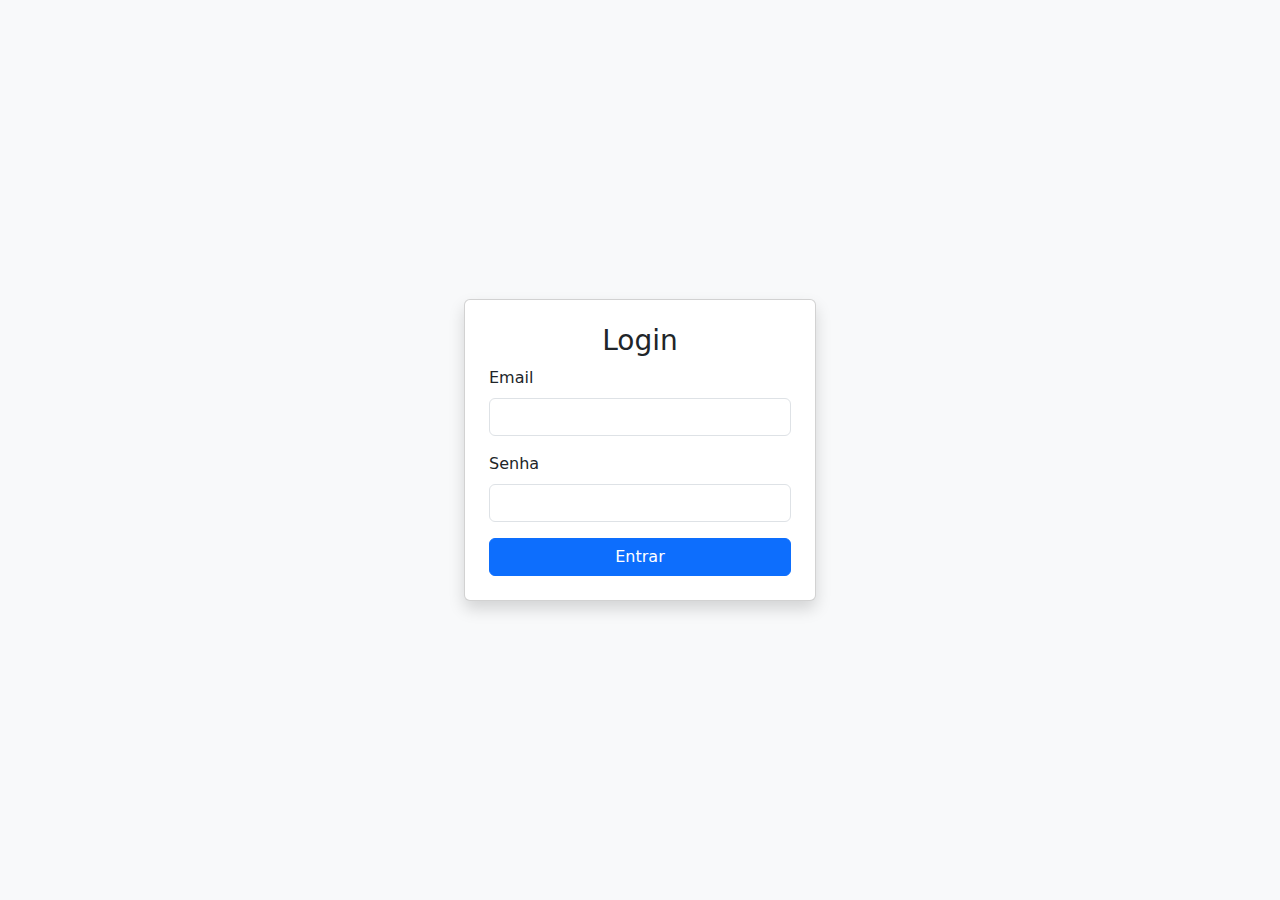
<file: index.html>
<!DOCTYPE html>
<html lang="pt-br">
<head>
  <meta charset="UTF-8">
  <title>Login - Biblioteca</title>
  <link href="https://cdn.jsdelivr.net/npm/bootstrap@5.3.3/dist/css/bootstrap.min.css" rel="stylesheet">
</head>
<body class="bg-light d-flex align-items-center justify-content-center vh-100">
  <div class="card p-4 shadow" style="width: 22rem;">
    <h3 class="text-center">Login</h3>
    <form action="#" method="POST">
      <div class="mb-3">
        <label for="email" class="form-label">Email</label>
        <input type="email" class="form-control" name="email" required>
      </div>
      <div class="mb-3">
        <label for="senha" class="form-label">Senha</label>
        <input type="password" class="form-control" name="senha" required>
      </div>
      <div class="d-grid">
        <button type="submit" class="btn btn-primary">Entrar</button>
      </div>
    </form>
    <p id="erroLogin" class="text-danger mt-3 text-center" style="display: none;">Email ou senha inválidos.</p>
  </div>

  <script>
    document.querySelector('form').addEventListener('submit', function (e) {
      e.preventDefault();
      const email = e.target.email.value;
      const senha = e.target.senha.value;

      if (email === 'admin@biblioteca.com' && senha === '12345') {
        localStorage.setItem('usuarioLogado', 'true');
        window.location.href = 'home.html';
      } else {
        document.getElementById('erroLogin').style.display = 'block';
      }
    });
  </script>
</body>
</html>
</file>
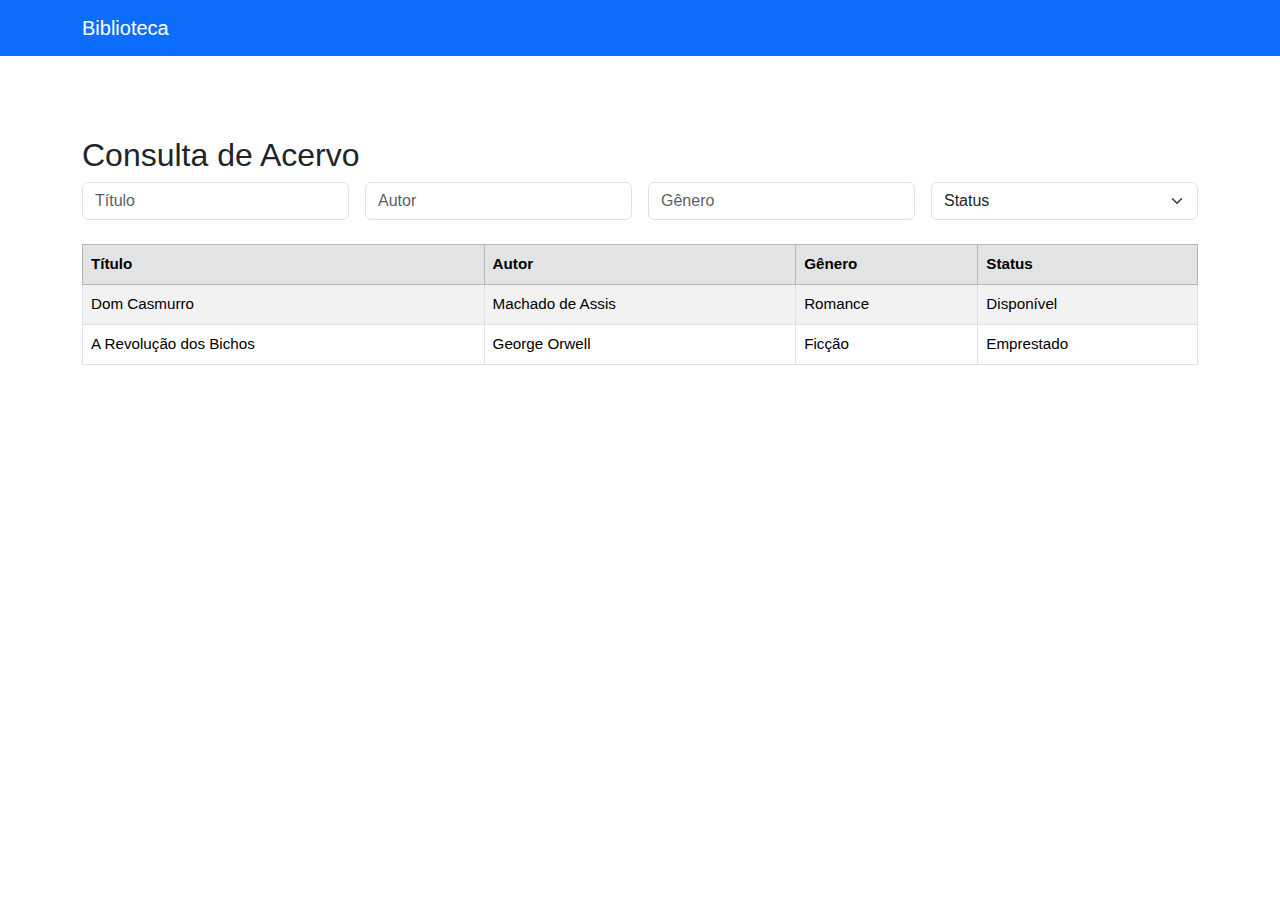
<file: acervo/Acervo.html>
<!-- acervo/consultar.html (Consulta de Acervo) -->
<!DOCTYPE html>
<html lang="pt-br">
<head>
  <meta charset="UTF-8">
  <title>Consulta de Acervo</title>
  <link href="https://cdn.jsdelivr.net/npm/bootstrap@5.3.3/dist/css/bootstrap.min.css" rel="stylesheet">
  <link rel="stylesheet" href="../css/estetica.css">

</head>
<body>
  <nav class="navbar navbar-expand-lg navbar-dark bg-primary">
    <div class="container">
      <a class="navbar-brand" href="../home.html">Biblioteca</a>
    </div>
  </nav>

  <div class="container py-5">
    <h2>Consulta de Acervo</h2>
    <form class="row g-3 mb-4">
      <div class="col-md-3">
        <input type="text" class="form-control" placeholder="Título">
      </div>
      <div class="col-md-3">
        <input type="text" class="form-control" placeholder="Autor">
      </div>
      <div class="col-md-3">
        <input type="text" class="form-control" placeholder="Gênero">
      </div>
      <div class="col-md-3">
        <select class="form-select">
          <option selected>Status</option>
          <option value="disponivel">Disponível</option>
          <option value="emprestado">Emprestado</option>
        </select>
      </div>
    </form>

    <table class="table table-bordered table-striped">
      <thead class="table-secondary">
        <tr>
          <th>Título</th>
          <th>Autor</th>
          <th>Gênero</th>
          <th>Status</th>
        </tr>
      </thead>
      <tbody>
        <tr>
          <td>Dom Casmurro</td>
          <td>Machado de Assis</td>
          <td>Romance</td>
          <td>Disponível</td>
        </tr>
        <tr>
          <td>A Revolução dos Bichos</td>
          <td>George Orwell</td>
          <td>Ficção</td>
          <td>Emprestado</td>
        </tr>
      </tbody>
    </table>
  </div>
</body>
</html>
</file>
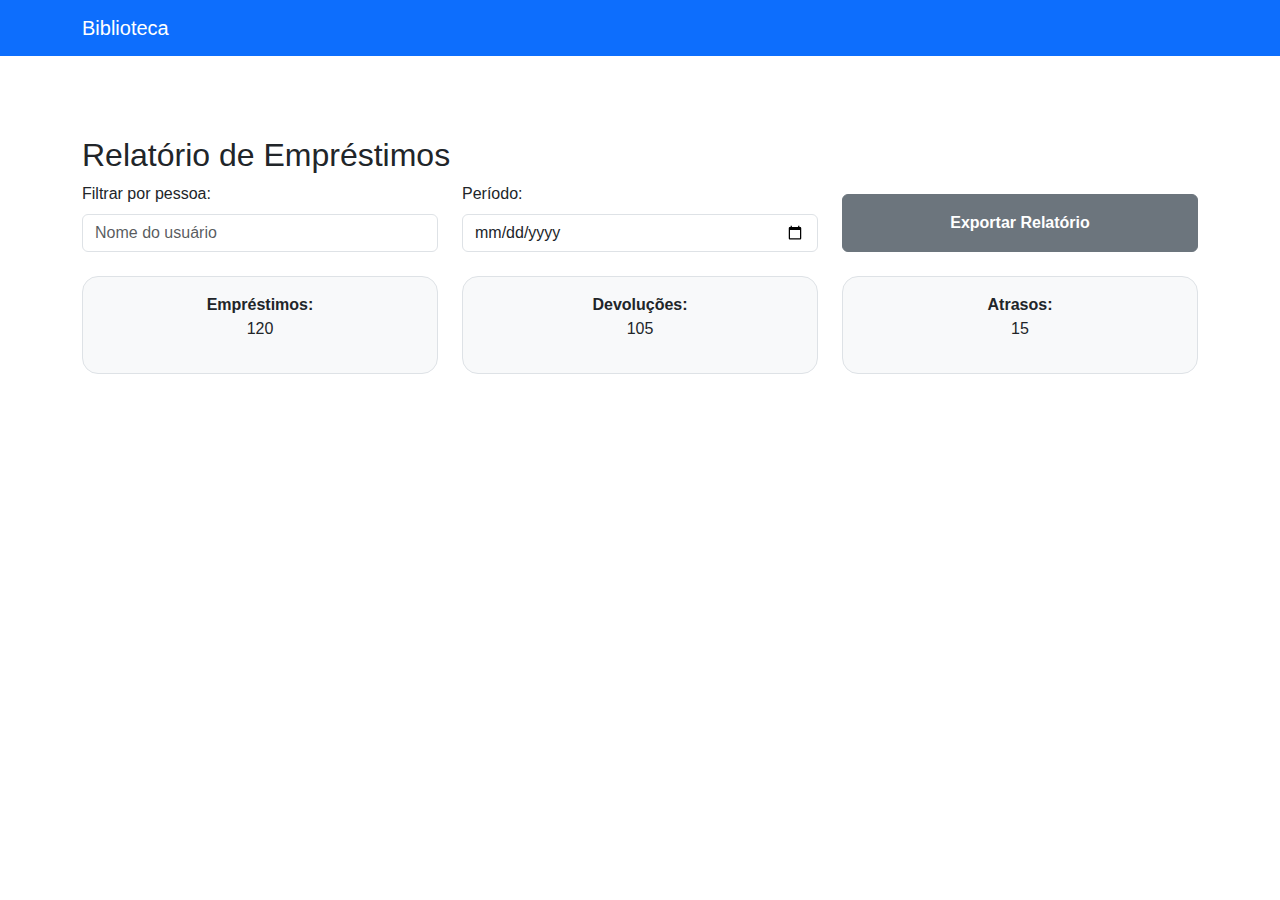
<file: emprestimo/Relatorio.html>
<!-- emprestimos/relatorio.html (Relatório de Empréstimos) -->
<!DOCTYPE html>
<html lang="pt-br">
<head>
  <meta charset="UTF-8">
  <title>Relatório de Empréstimos</title>
  <link href="https://cdn.jsdelivr.net/npm/bootstrap@5.3.3/dist/css/bootstrap.min.css" rel="stylesheet">
  <link rel="stylesheet" href="../css/estilos.css">

    <style>
        body {
        font-family: 'Segoe UI', Tahoma, Geneva, Verdana, sans-serif;
        }

        .card {
        border-radius: 1rem;
        }

        .btn {
        padding: 1rem;
        font-weight: bold;
        font-size: 1rem;
        }

        .navbar {
        margin-bottom: 2rem;
        }

        form .form-label {
        font-weight: 500;
        }

        table {
        font-size: 0.95rem;
        }
    </style>

</head>
<body>
  <nav class="navbar navbar-expand-lg navbar-dark bg-primary">
    <div class="container">
      <a class="navbar-brand" href="../home.html">Biblioteca</a>
    </div>
  </nav>

  <div class="container py-5">
    <h2>Relatório de Empréstimos</h2>

    <div class="row mb-4">
      <div class="col-md-4">
        <label class="form-label">Filtrar por pessoa:</label>
        <input type="text" class="form-control" placeholder="Nome do usuário">
      </div>
      <div class="col-md-4">
        <label class="form-label">Período:</label>
        <input type="date" class="form-control">
      </div>
      <div class="col-md-4 d-flex align-items-end">
        <button class="btn btn-secondary w-100">Exportar Relatório</button>
      </div>
    </div>

    <div class="row text-center">
      <div class="col-md-4">
        <div class="card p-3 bg-light border">
          <strong>Empréstimos:</strong>
          <p>120</p>
        </div>
      </div>
      <div class="col-md-4">
        <div class="card p-3 bg-light border">
          <strong>Devoluções:</strong>
          <p>105</p>
        </div>
      </div>
      <div class="col-md-4">
        <div class="card p-3 bg-light border">
          <strong>Atrasos:</strong>
          <p>15</p>
        </div>
      </div>
    </div>
  </div>
</body>
</html>
</file>
<file: css/estetica.css>
body {
  font-family: 'Segoe UI', Tahoma, Geneva, Verdana, sans-serif;
}

.card {
  border-radius: 1rem;
}

.btn {
  padding: 1rem;
  font-weight: bold;
  font-size: 1rem;
}

.navbar {
  margin-bottom: 2rem;
}

form .form-label {
  font-weight: 500;
}

table {
  font-size: 0.95rem;
 }
    
.menu-links {
      position: absolute;
      top: 10px;
      right: 20px;
    }

    .menu-links a {
      display: inline-block;
      margin-left: 10px;
      padding: 8px 16px;
      text-decoration: none;
      font-weight: bold;
      color: #e3e7ee;
      border: 2px solid #f8fafc;
      border-radius: 10px;
      transition: all 2s ease;
    }

    .menu-links a:hover {
      transform: translateY(-5px);
      color: #fff;
      background-color: #0dedfd;
      border-color: #0dedfd;
    }
</file>
<file: css/estilos.css>
body {
  font-family: 'Segoe UI', Tahoma, Geneva, Verdana, sans-serif;
}

.card {
  border-radius: 1rem;
}

.btn {
  padding: 1rem;
  font-weight: bold;
  font-size: 1rem;
}

.navbar {
  margin-bottom: 2rem;
}
</file>
